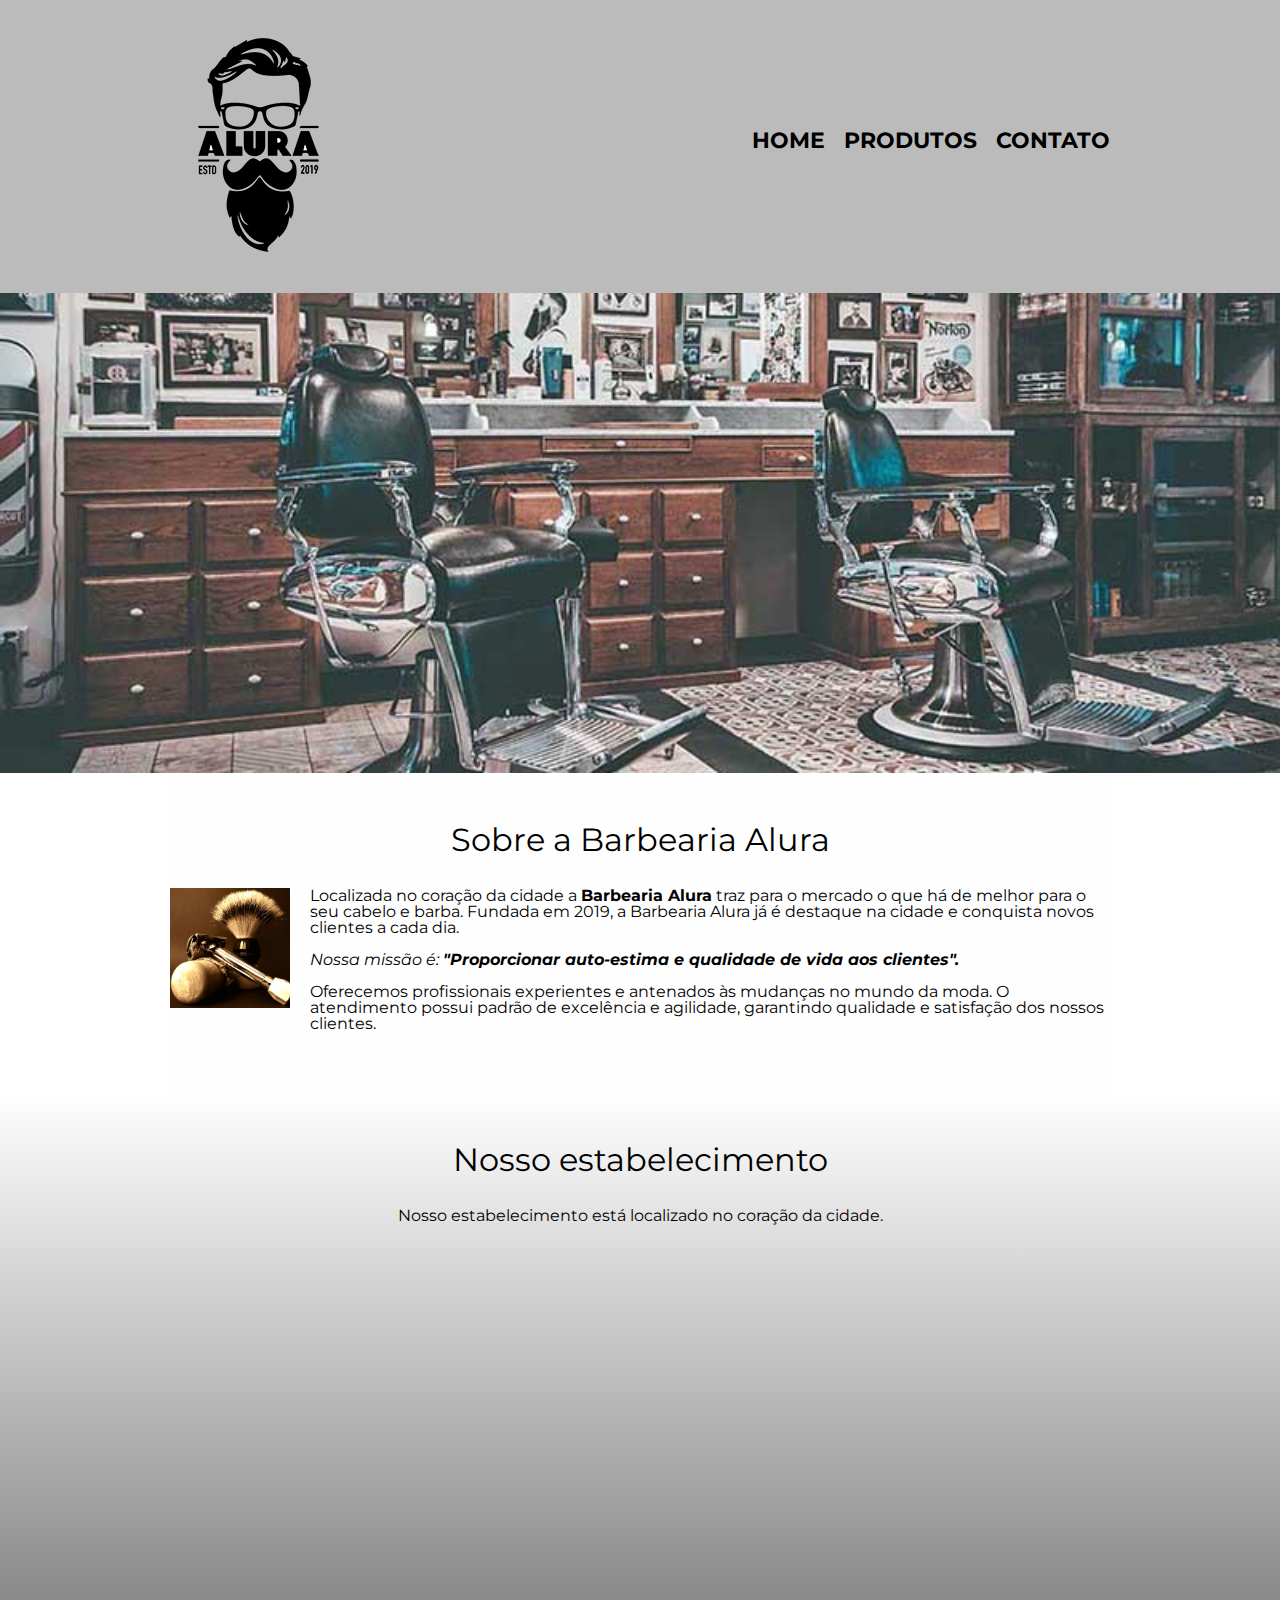
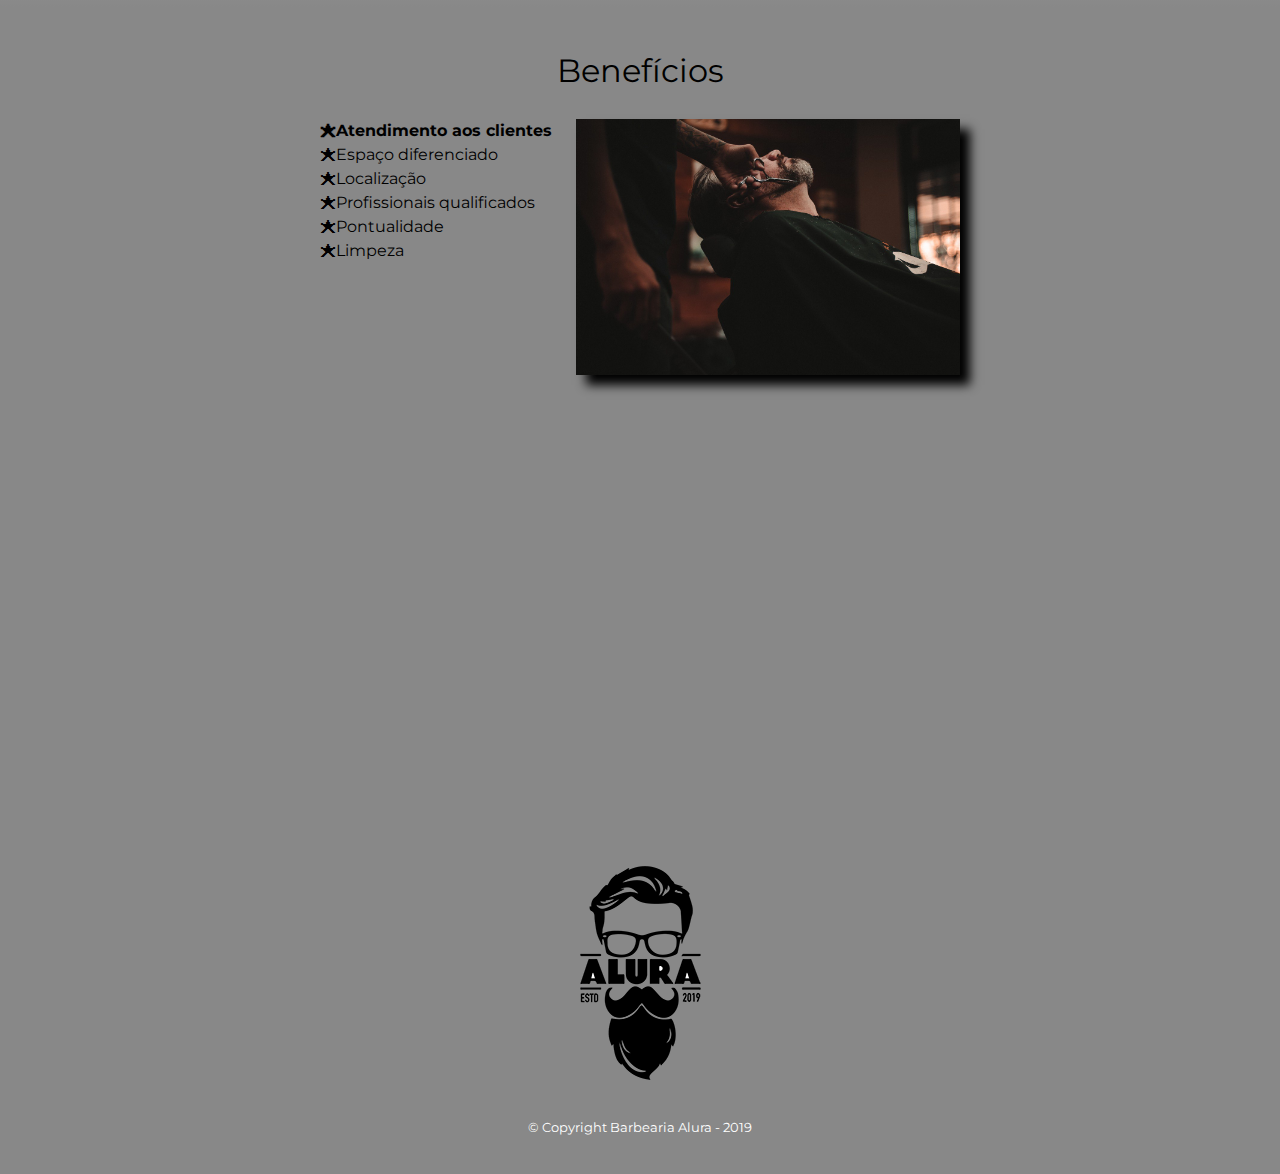
<file: index.html>
<!DOCTYPE html>
<html lang="pt-br">
    <head>
        <meta charset="UTF-8">
        <meta name="viewport" content="width=device-width">
        <title>Barbearia Alura</title>
        <link rel="stylesheet" href="/css/reset.css">
        <link rel="stylesheet" href="/css/style.css">
        <link href="https://fonts.googleapis.com/css2?family=Montserrat:wght@500&display=swap" rel="stylesheet">
    </head>
    <body>
        <header>
            <div class="caixa">
                <h1><img src="/img/logo.png"></h1>
                <nav>
                    <ul>
                        <li><a href="/index.html">Home</a></li>
                        <li><a href="/produtos.html">Produtos</a></li>
                        <li><a href="/contato.html">Contato</a></li>
                    </ul>
                </nav>
            </div>
        </header>
        
        <img class="banner" src="/img/banner.jpg">

        <main>
            <section class="principal">
                <h2 class="titulo-principal">Sobre a Barbearia Alura</h2>
                
                <img class="utensilios" src="/img/utensilios.jpg" alt="Utensilios de um barbeiro.">

                <p>Localizada no coração da cidade a <strong>Barbearia Alura</strong> traz para o mercado o que há de melhor para o seu cabelo e barba. Fundada em 2019, a Barbearia Alura já é destaque na cidade e conquista novos clientes a cada dia.</p>
            
                <p id="missao"><em>Nossa missão é: <strong>"Proporcionar auto-estima e qualidade de vida aos clientes".</strong></em></p>
            
                <p>Oferecemos profissionais experientes e antenados às mudanças no mundo da moda. O atendimento possui padrão de excelência e agilidade, garantindo qualidade e satisfação dos nossos clientes.
            </section>
        
            <section class="mapa">
                <h3 class="titulo-principal">Nosso estabelecimento</h3>
                <p>Nosso estabelecimento está localizado no coração da cidade.</p>
                <div class="mapa-conteudo">
                    <iframe src="https://www.google.com/maps/embed?pb=!1m18!1m12!1m3!1d234012.78976305356!2d-46.89600377500001!3d-23.5881948!2m3!1f0!2f0!3f0!3m2!1i1024!2i768!4f13.1!3m3!1m2!1s0x94ce5a2b2ed7f3a1%3A0xab35da2f5ca62674!2sCaelum%20-%20Education%20and%20Innovation!5e0!3m2!1sen!2sbr!4v1652576267727!5m2!1sen!2sbr" width="100%" height="300" style="border:0;" allowfullscreen="" loading="lazy" referrerpolicy="no-referrer-when-downgrade"></iframe>
                </div>
            </section>

            <section class="beneficios">
                <h3 class="titulo-principal">Benefícios</h3>
                <div class="conteudo-beneficios">
                    <ul class="lista-beneficios">
                        <li class="itens">Atendimento aos clientes</li>
                        <li class="itens">Espaço diferenciado</li>
                        <li class="itens">Localização</li>
                        <li class="itens">Profissionais qualificados</li>
                        <li class="itens">Pontualidade</li>
                        <li class="itens">Limpeza</li>
                    </ul><img src="/img/beneficios.jpg" class="imagem-beneficios">

                </div>

                <div class="video">
                    <iframe width="100%" height="315" src="https://www.youtube.com/embed/wcVVXUV0YUY" title="YouTube video player" frameborder="0" allow="accelerometer; autoplay; clipboard-write; encrypted-media; gyroscope; picture-in-picture" allowfullscreen></iframe>
                </div>
            </section>

        </main>

        <footer>
            <img src="/img/logo.png">
            <p class="copyright">&copy; Copyright Barbearia Alura - 2019</p>
        </footer>
    </body>    
</html>
</file>
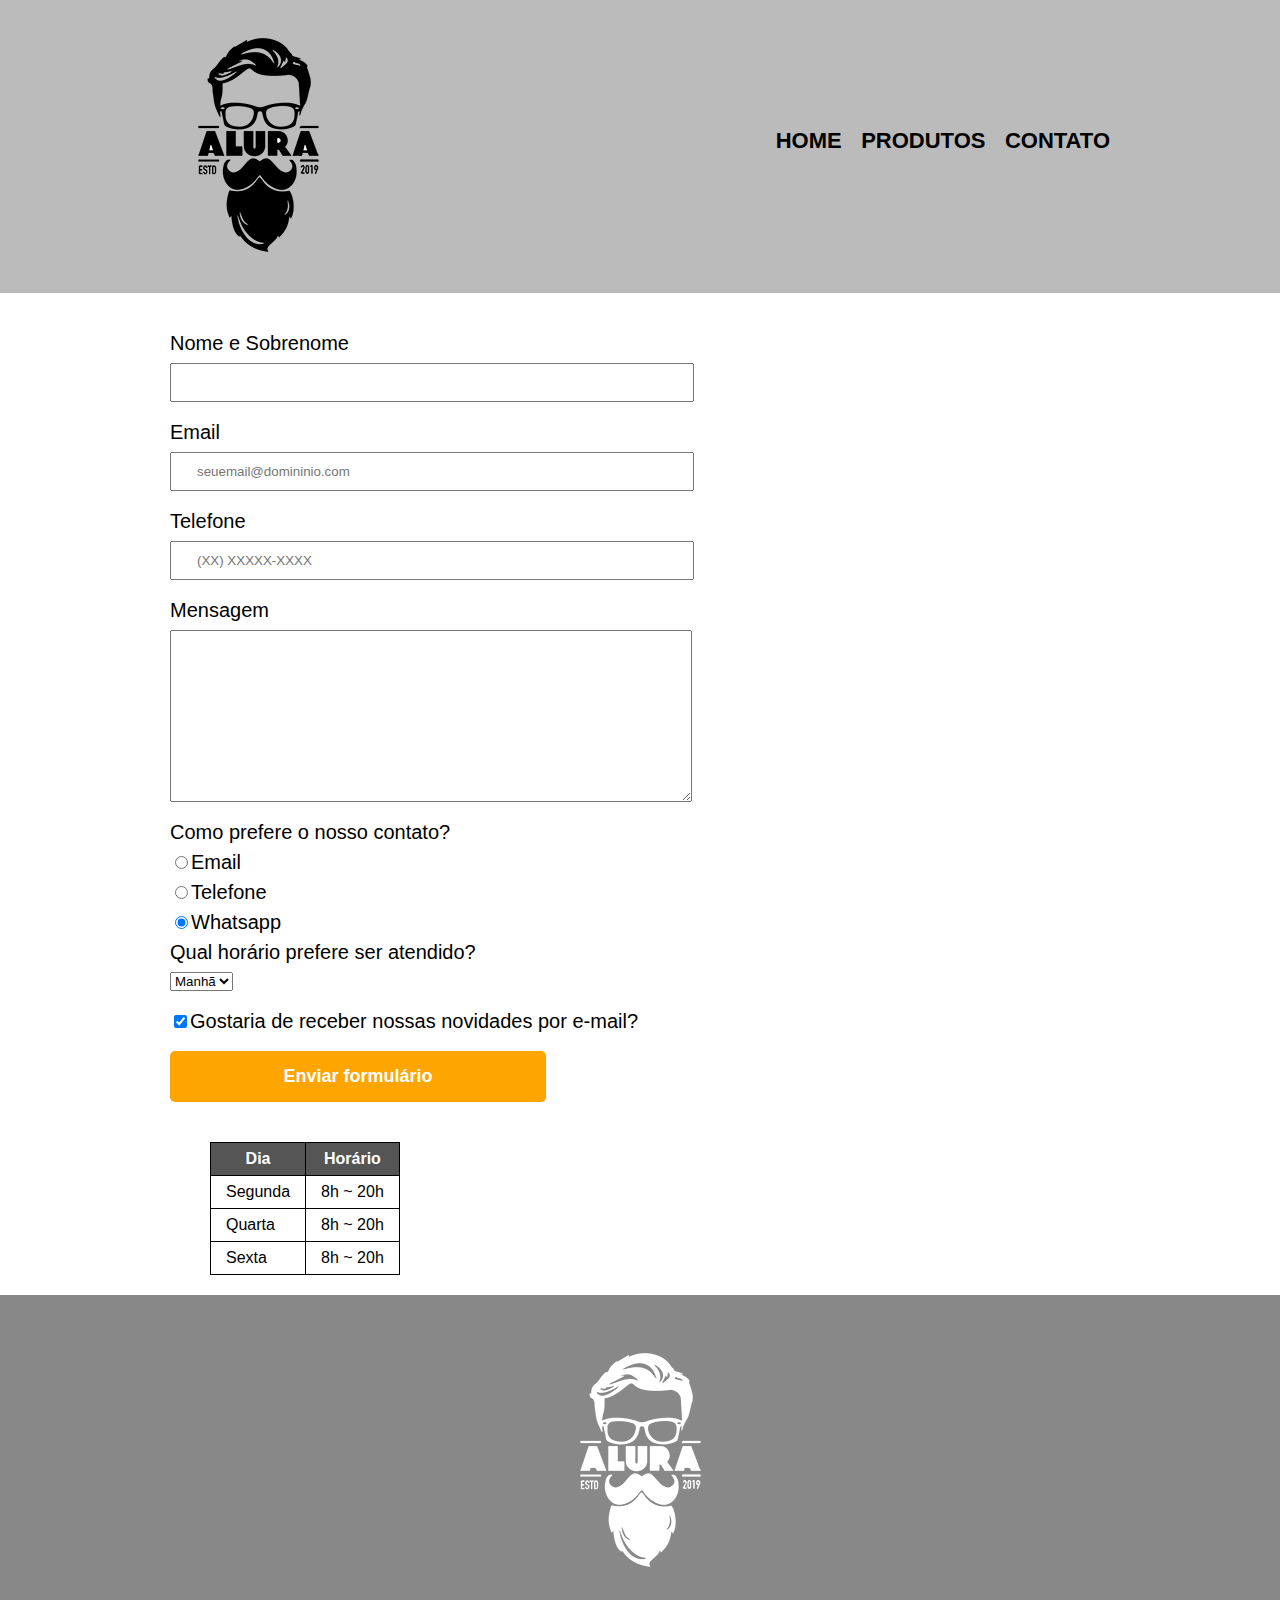
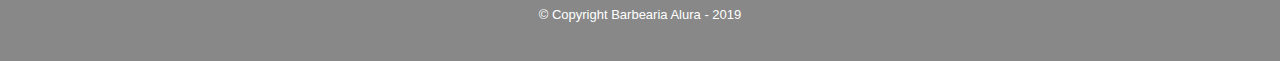
<file: contato.html>
<!DOCTYPE html>
<html>
    <head>
        <meta charset="UTF-8">
        <meta name="viewport" content="width=device-width">
        <title>Contatos - Barbearia Alura</title>
        <link rel="stylesheet" href="/css/reset.css">
        <link rel="stylesheet" href="/css/style.css">
    </head>
    <body>
        <header>
            <div class="caixa">
                <h1><img src="/img/logo.png" alt="Logo da Barbearia Alura"></h1>

                <nav>
                <ul>
                    <li><a href="/index.html">Home</a></li>
                    <li><a href="/produtos.html">Produtos</a></li>
                    <li><a href="/contato.html">Contato</a></li>
                </ul>
            </nav>
            </div>
        </header>
        <main class="formulario-main">
            <form>
                <label for="nomesobrenome">Nome e Sobrenome</label>
                <input type="text" id="nomesobrenome" class="input-padrao" required>

                <label for="Email">Email</label>
                <input type="email" id="email"class="input-padrao" required placeholder="seuemail@domininio.com">

                <label for="Telefone">Telefone</label>
                <input type="tel" id="telefone"class="input-padrao" required placeholder="(XX) XXXXX-XXXX">

                <label for="Mensagem">Mensagem</label>
                <textarea cols="70" rows="10" id="Mensagem" class="input-padrao" required></textarea>

                <fieldset>
                    <legend>Como prefere o nosso contato?</legend>

                    <label for="radio-email"><input type="radio" name="contato" value="email" id="radio-email">Email</label>
                    

                    <label for="radio-telefone"><input type="radio" name="contato" value="telefone" id="radio-telefone">Telefone</label>
                    

                    <label for="radio-whatsapp"><input type="radio" name="contato" value="whatsapp" id="radio-whatsapp" checked>Whatsapp</label>
                    
                </fieldset>

                <fieldset>
                    <legend>Qual horário prefere ser atendido?</legend>
                    <select>
                        <option>Manhã</option>
                        <option>Tarde</option>
                        <option>Noite</option>
                    </select>
                </fieldset>
                
    
                <label class="checkbox"><input type="checkbox" checked>Gostaria de receber nossas novidades por e-mail?</label>

                <input type="submit" value="Enviar formulário"class="enviar">
            </form>

            <table>
                <thead>
                    <tr>
                        <th>Dia</th>
                        <th>Horário</th>
                    </tr>
                </thead>
                <tbody>
                    <tr>
                        <td>Segunda</td>
                        <td>8h ~ 20h</td>
                    </tr>
                    <tr>
                        <td>Quarta</td>
                        <td>8h ~ 20h</td>
                    </tr>
                    <tr>
                        <td>Sexta</td>
                        <td>8h ~ 20h</td>
                    </tr>
                </tbody>
            </table>
        </main>
        <footer>
            <img src="/img/logo-branco.png" alt="Logo da Barbearia Alura">
            <p class="copyright">&copy; Copyright Barbearia Alura - 2019</p>
        </footer>
    </body>
</html>
</file>
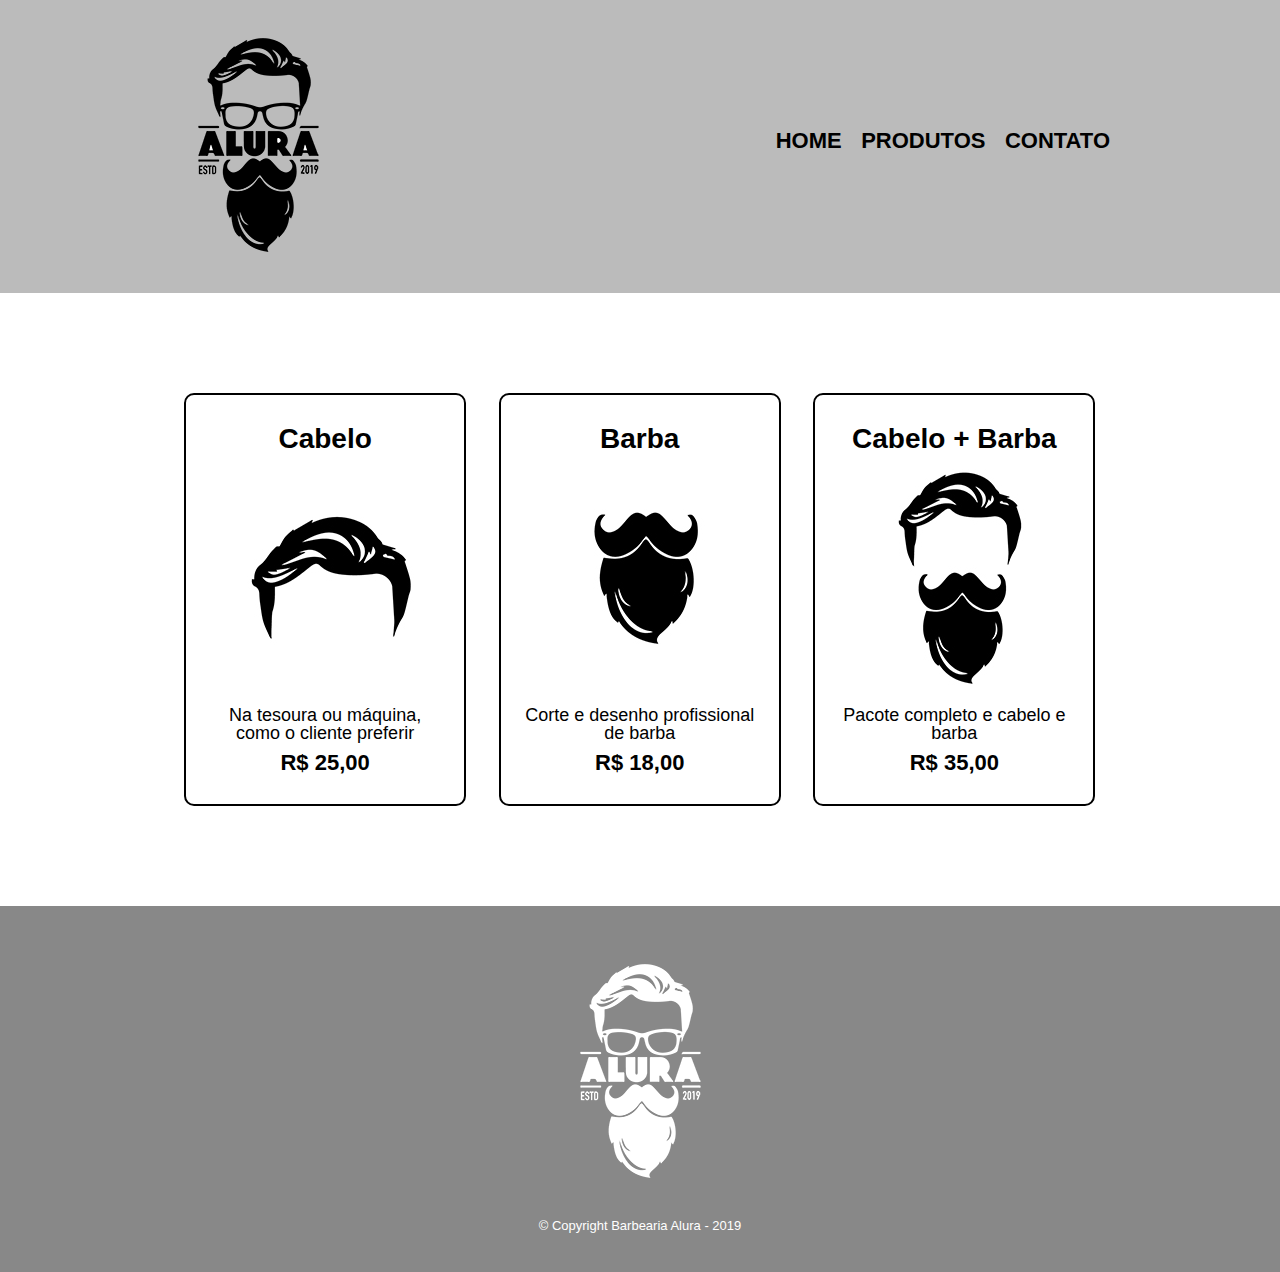
<file: produtos.html>
<!DOCTYPE html>
<html>
    <head>
        <meta charset="UTF-8">
        <meta name="viewport" content="width=device-width">
        <title>Produtos - Barbearia Alura</title>
        <link rel="stylesheet" href="/css/reset.css">
        <link rel="stylesheet" href="/css/style.css">
    </head>
    <body>
        <header>
            <div class="caixa">
                <h1><img src="/img/logo.png"></h1>

                <nav>
                <ul>
                    <li><a href="/index.html">Home</a></li>
                    <li><a href="/produtos.html">Produtos</a></li>
                    <li><a href="/contato.html">Contato</a></li>
                </ul>
            </nav>
            </div>
        </header>
        <main class="produtos">
            <ul class="produtos">
                <li>
                    <h2>Cabelo</h2>
                    <img src="/img/cabelo.jpg" alt="silhueta de um penteado">
                    <p class="produto-descricao">Na tesoura ou máquina, como o cliente preferir</p>
                    <p class="produto-preco">R$ 25,00</p>
                </li>
                <li>
                    <h2>Barba</h2>
                    <img src="/img/barba.jpg" alt="silhueta de uma barba">
                    <p class="produto-descricao">Corte e desenho profissional de barba</p>
                    <p class="produto-preco">R$ 18,00</p>
                </li>
                <li>
                    <h2>Cabelo + Barba</h2>
                    <img src="/img/cabelo+barba.jpg" alt="silhueta de uma barba e um cabelo">
                    <p class="produto-descricao">Pacote completo e cabelo e barba</p>
                    <p class="produto-preco">R$ 35,00</p>
                </li>
            </ul>
        </main>
        <footer>
            <img src="/img/logo-branco.png">
            <p class="copyright">&copy; Copyright Barbearia Alura - 2019</p>
        </footer>
    </body>
</html>
</file>
<file: css/style.css>
body {
	font-family: 'Montserrat', sans-serif;
}

header {
	background: #BBBBBB;
	padding: 20px 0;
}

.caixa {
	position: relative;
	width: 940px;
	margin: 0 auto;caixa
}

nav {
	position: absolute;
	top: 110px;
	right: 0;
}

nav li {
	display: inline;
	margin: 0 0 0 15px;
}

nav a {
	text-transform: uppercase;
	color: #000000;
	font-weight: bold;
	font-size: 22px;
	text-decoration: none;
}

nav a:hover {
	color: #C78C19;
	text-decoration: underline;
}

.produtos {
	width: 940px;
	margin: 0 auto;
	padding: 50px 0;
}

.produtos li {
	display: inline-block;
	text-align: center;
	width: 30%;
	vertical-align: top;
	margin: 0 1.5%;
	padding: 30px 20px;
	box-sizing: border-box;
	border: 2px solid #000000;
	border-radius: 10px;
}

.produtos li:hover {
	border-color: #C78C19;
}

.produtos li:active {
	border-color: #088C19;	
}

.produtos li:hover h2 {
	font-size: 32px;
}

.produtos h2 {
	font-size: 28px;
	font-weight: bold;
}

.produto-descricao {
	font-size: 18px;
}

.produto-preco {
	font-size: 22px;
	font-weight: bold;
	margin-top: 10px;
}

footer {
	text-align: center;
	background: url("bg.jpg");
	padding: 40px 0;
	background: #888888;
}

.copyright {
	color: #FFFFFF;
	font-size: 13px;
	margin: 20px 0 0;
}

.produtos {
	width: 940px;
	margin: 0 auto;
}

.formulario-main {
	width: 940px;
	margin: 0 auto;
}

form {
	margin: 40px 0 ;
}

form label, form legend {
	display: block;
	font-size: 20px;
	margin: 0 0 10px;
}

.input-padrao {
	display: block;
	margin: 0 0 20px;
	padding: 10px 25px;
	width: 50%;
}

.checkbox {
	margin: 20px 0;
}

.enviar {
	width: 40%;
	padding: 15px 0;
	background: orange;
	color: white;
	font-weight: bold;
	font-size: 18px;
	border: none;
	border-radius: 5px;
	transition: 1s all;
	cursor: pointer;
}

.enviar:hover {
	background: darkorange;
	transform: scale(1.2);
}

table {
	margin: 20px 40px;
}

thead {
	background: #555555;
	color: white;
	font-weight: bold;
}

td, th {
	border: 1px solid #000000;
	padding: 8px 15px;
}

/* css da página inicial */
.banner {
	width: 100%;
}

.titulo-principal {
	text-align: center;
	font-size: 2em;
	margin: 0 0 1em;
	clear: left;
}

.principal {
	padding: 3em 0;
	background: #FEFEFE;
	width: 940px;
	margin: 0 auto;
}

/* edição da primeira letra - first-letter;
.titulo-principal:first-letter {
	font-weight: bold;
}*/

/*colocar elemento no html via css, conteudo de exibição:

.titulo-principal:before{
	content: "[";
}
.titulo-principal::after {
	content: "]";
}*/

.principal p {
	margin: 0 0 1em;
}

.principal strong {
	font-weight: bold;
}

.principal em {
	font-style: italic;
}

.utensilios {
	width: 120px;
	float: left;
	margin: 0 20px 20px 0;
}

/*graus de inclinação, ex: "45deg"* dentro dos parentesees do gradiente; além disso, da pra colocar % que vai começar a cor, ex: back 50%,...; radial-gradient (degrade oval) */
.mapa {
	padding: 3em 0;
	background: linear-gradient(#fefefe, #888888);
}

.mapa-conteudo {
	width: 940px;
	margin: 0 auto;
}

.mapa p {
	margin: 0 0 2em;
	text-align: center;
}

.beneficios {
	padding: 3em 0;
	background:  #888888;
}

.conteudo-beneficios {
	width: 640px;
	margin: 0 auto;
}

.lista-beneficios {
	width: 40%;
	display: inline-block;
	vertical-align: top;
}

.itens {
	line-height: 1.5;
}

/*podemos usar "nth-child(numero da posição, ex 2)"*/
.itens:first-child {
	font-weight: bold;
}

.itens:before {
	content: "🟊"
}

.imagem-beneficios {
	width: 60%;
	opacity: 1;
	transition: 500ms;
	box-shadow: 10px 10px 10px 0 #000000;
}

.imagem-beneficios:hover {
	opacity: 0.5;

}

.video {
	width: 560px;
	margin: 2em auto;
}

@media screen and (max-width:480px){
	.caixa, .principal, .conteudo-beneficios, .mapa-conteudo, .video {
		width: auto;
		text-align: center;
	}

	h1 {
		text-align: center;
	}

	nav {
		position: static;
	}

	.lista-beneficios, .imagem-beneficios {
		width: 100%;
	} 

	.produtos {
		width: auto;
		display: inline-block;
		text-align: center;
	}

	.produtos li {
		width: auto;
		text-align: center;
	}

	.formulario-main {
		width: auto;
		text-align: justify;
	}
}
/* SELETORES AVANÇADOS
selecionar filho direto do main, ex:
main > p {
	...
} 

selecionar por exemplo primeiro irmao depois de um elemento: 
img + p {
	...
}

selecionar todos irmaos depois de um elemento: 
img ~ p {
	...
}

selecionar elementos exceto um especifico: 
.principal p:not(#missão) {
	...
} /*

/*Cálculos com CSS: 
Para que a imagem sempre ocupe a medida correta em outros dispositivos, utilizamos a propriedade calc. O calculo que desejamos realizar é escrito entre parênteses, em que inserimos o primeiro valor, o tipo de operção e o resultado esperado. ex: 
.utensilios {
    width: calc(40% - (26px * 4);
    float: left;
    Margin: 0 20px 20px 
}
</file>
